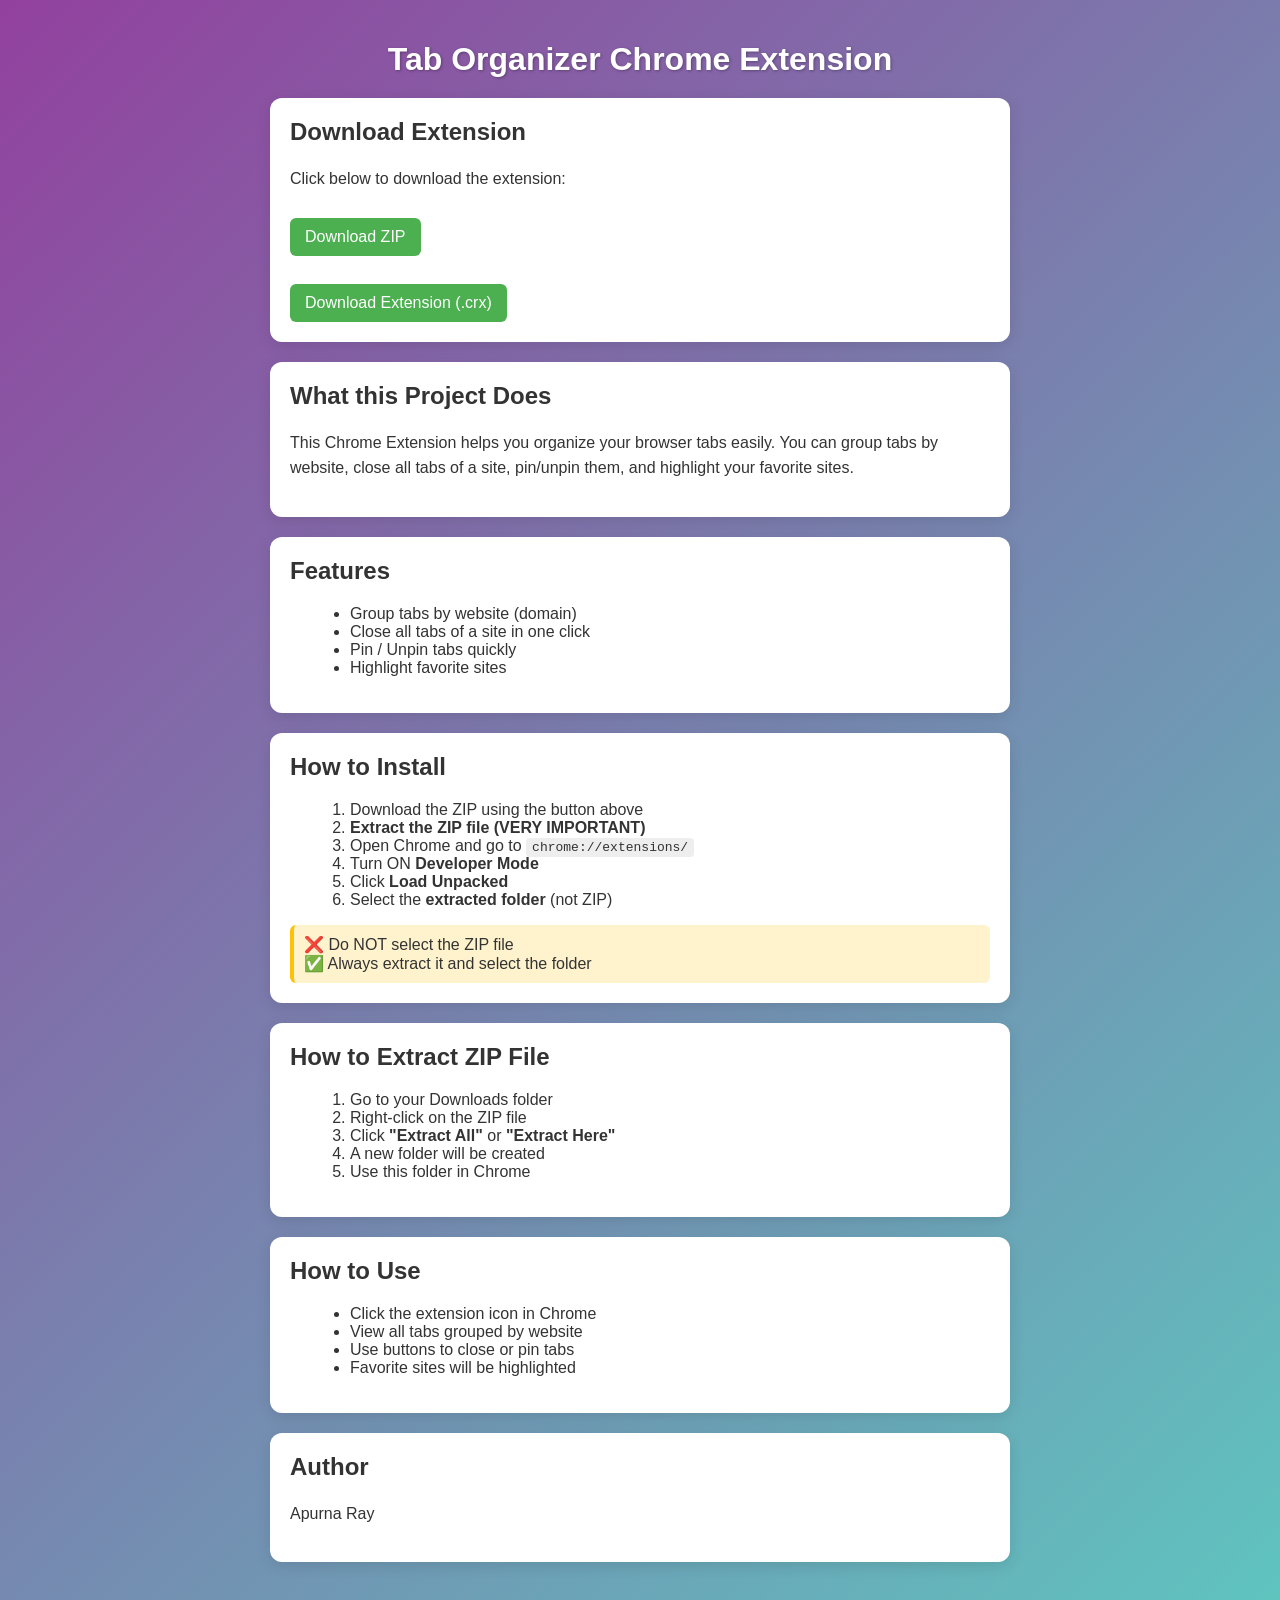
<file: index.html>
<!DOCTYPE html>
<html lang="en">
<head>
  <meta charset="UTF-8">
  <meta name="viewport" content="width=device-width, initial-scale=1.0">
  <title>Tab Organizer Extension</title>

  <style>
    body {
      font-family: 'Segoe UI', Tahoma, Geneva, Verdana, sans-serif;
      margin: 0;
      padding: 20px;
      background: linear-gradient(135deg, #92419e, #5fc4bf);
      color: #333;
    }

    h1 {
      text-align: center;
      margin-bottom: 20px;
      color: #fff;
      text-shadow: 1px 1px 3px rgba(0,0,0,0.3);
    }

    .section {
      max-width: 700px;
      margin: 20px auto;
      background: #fff;
      padding: 20px;
      border-radius: 12px;
      box-shadow: 0 4px 15px rgba(0,0,0,0.1);
      transition: transform 0.2s, box-shadow 0.2s;
    }

    .section:hover {
      transform: translateY(-3px);
      box-shadow: 0 6px 20px rgba(0,0,0,0.15);
    }

    h2 {
      margin-top: 0;
    }

    a {
      color: #3498db;
      text-decoration: none;
      font-weight: 500;
    }

    a:hover {
      text-decoration: underline;
    }

    ul, ol {
      margin-left: 20px;
    }

    p {
      line-height: 1.6;
    }

    code {
      background: #eee;
      padding: 2px 6px;
      border-radius: 4px;
      font-family: monospace;
    }

    .highlight {
      background: #fff3cd;
      padding: 10px;
      border-left: 4px solid #ffc107;
      margin-top: 10px;
      border-radius: 6px;
    }

 
    .download-btn {
      display: inline-block;
      margin-top: 10px;
      padding: 10px 15px;
      background: #4caf50;
      color: white;
      border-radius: 6px;
      text-decoration: none;
      font-weight: 500;
      transition: 0.2s;
    }

    .download-btn:hover {
      background: #45a049;
    }
  </style>

</head>

<body>

  <h1>Tab Organizer Chrome Extension</h1>


  <div class="section">
    <h2>Download Extension</h2>
    <p>Click below to download the extension:</p>

    <a href="https://github.com/apurna06ray/Tab--Organizer3/archive/refs/heads/main.zip" target="_blank" class="download-btn">
      Download ZIP
    </a>

    <br><br>

    <a href="WebOS.crx" class="download-btn">
    Download Extension (.crx)
  </a>
  </div>

  <div class="section">
    <h2>What this Project Does</h2>
    <p>
      This Chrome Extension helps you organize your browser tabs easily. 
      You can group tabs by website, close all tabs of a site, pin/unpin them, 
      and highlight your favorite sites.
    </p>
  </div>

  <div class="section">
    <h2>Features</h2>
    <ul>
      <li>Group tabs by website (domain)</li>
      <li>Close all tabs of a site in one click</li>
      <li>Pin / Unpin tabs quickly</li>
      <li>Highlight favorite sites</li>
    </ul>
  </div>

  <div class="section">
    <h2>How to Install</h2>
    <ol>
      <li>Download the ZIP using the button above</li>
      <li><strong>Extract the ZIP file (VERY IMPORTANT)</strong></li>
      <li>Open Chrome and go to <code>chrome://extensions/</code></li>
      <li>Turn ON <strong>Developer Mode</strong></li>
      <li>Click <strong>Load Unpacked</strong></li>
      <li>Select the <strong>extracted folder</strong> (not ZIP)</li>
    </ol>

    <div class="highlight">
      ❌ Do NOT select the ZIP file <br>
      ✅ Always extract it and select the folder
    </div>
  </div>

  <div class="section">
    <h2>How to Extract ZIP File</h2>
    <ol>
      <li>Go to your Downloads folder</li>
      <li>Right-click on the ZIP file</li>
      <li>Click <strong>"Extract All"</strong> or <strong>"Extract Here"</strong></li>
      <li>A new folder will be created</li>
      <li>Use this folder in Chrome</li>
    </ol>
  </div>

  <div class="section">
    <h2>How to Use</h2>
    <ul>
      <li>Click the extension icon in Chrome</li>
      <li>View all tabs grouped by website</li>
      <li>Use buttons to close or pin tabs</li>
      <li>Favorite sites will be highlighted</li>
    </ul>
  </div>

  <div class="section">
    <h2>Author</h2>
    <p>Apurna Ray</p>
  </div>

</body>
</html>
</file>
